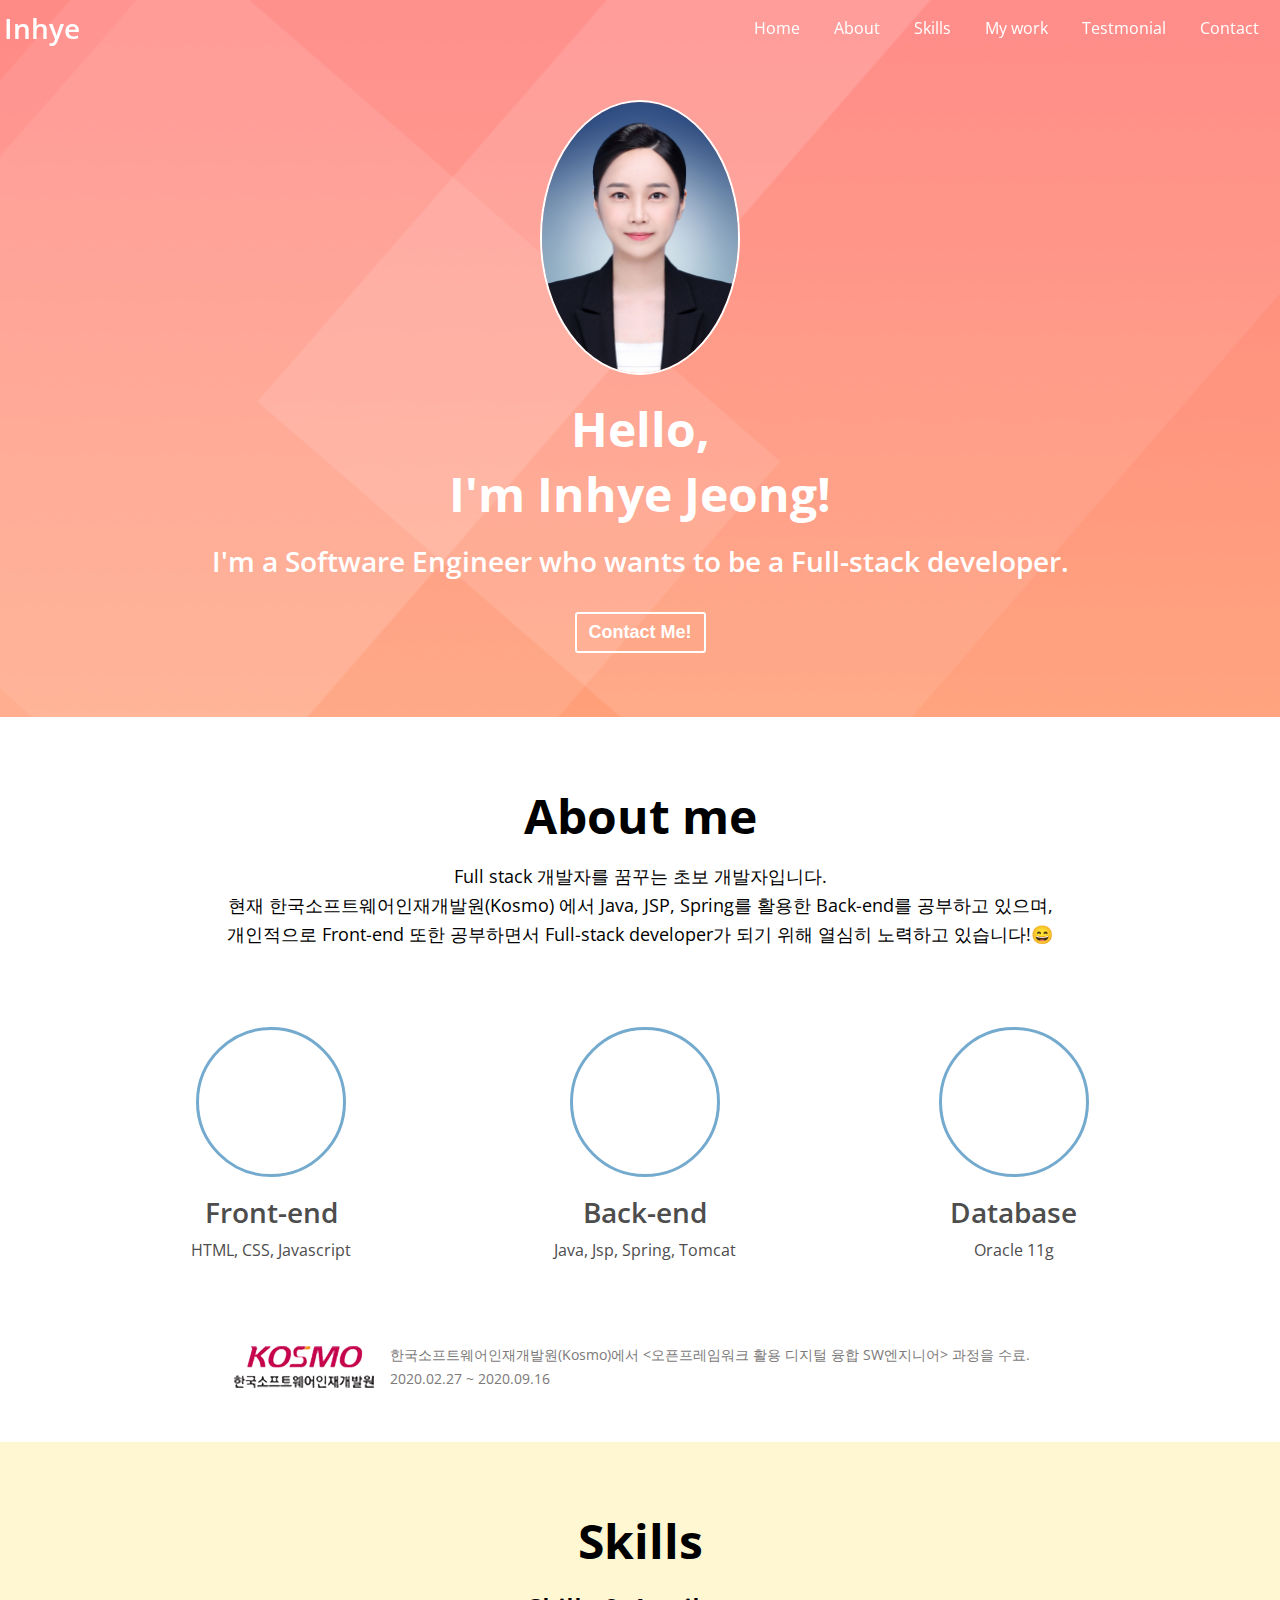
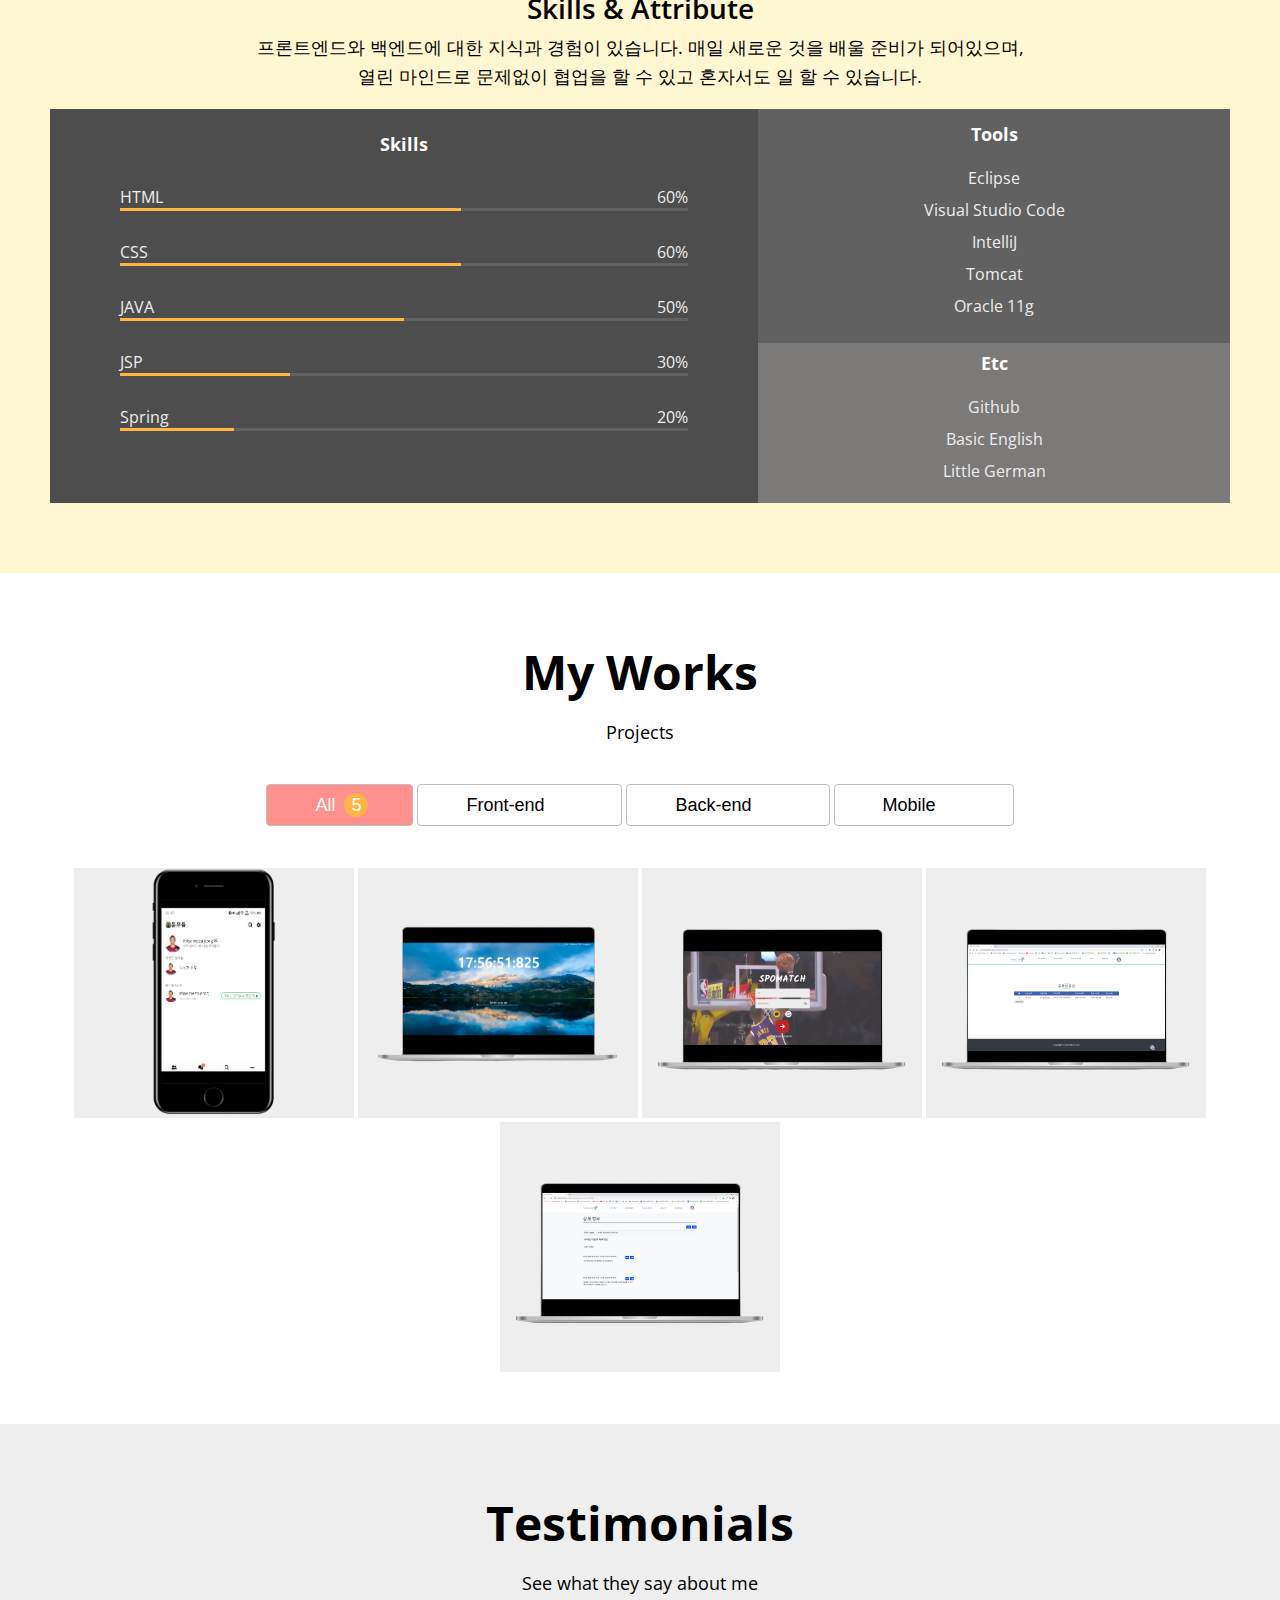
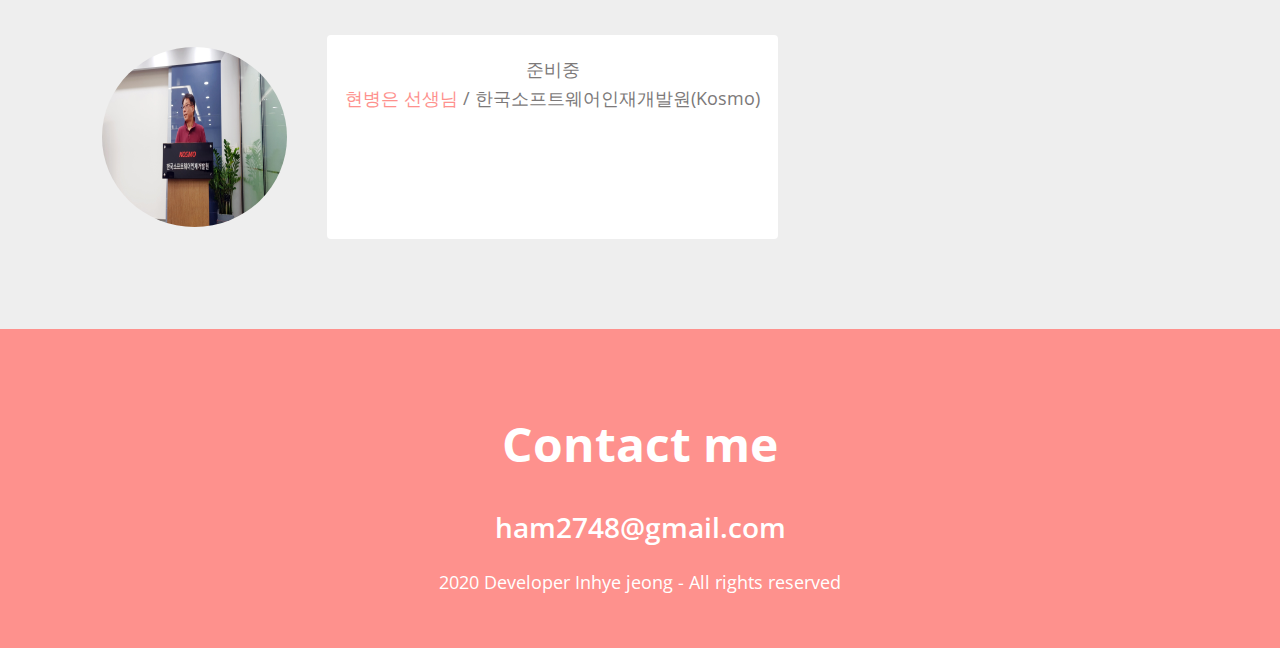
<file: index.html>
<!DOCTYPE html>
<html lang="en">
<head>
    <meta charset="UTF-8">
    <meta name="viewport" content="width=device-width, initial-scale=1.0">
    <!-- Font awesome CDN  -->
    <link rel="stylesheet" 
          href="https://use.fontawesome.com/releases/v5.13.0/css/all.css" 
          integrity="sha384-Bfad6CLCknfcloXFOyFnlgtENryhrpZCe29RTifKEixXQZ38WheV+i/6YWSzkz3V" 
          crossorigin="anonymous">
    <!-- 구글 폰트 CDN-->
    <link href="https://fonts.googleapis.com/css2?family=Open+Sans:wght@400;600;700&display=swap" 
          rel="stylesheet">
    <!-- CSS Import -->
    <link rel="stylesheet" 
          type="text/css" 
          href="css/style.css" />
    <script defer src="../js/main.js"></script>
    <title>정인혜_포트폴리오</title>
</head>
<body>
    <!-- 6개의 section으로 구분을 함 -->
    <!--  -->
    <!-- Navbar -->
    <!-- 전체 세션 구분  -->
    <nav id="navbar">
        <!-- 상단 로고단 구성 -->
        <div class="navbar__logo">
            <i class="fab fa-diaspora"></i>
            <a href="#">Inhye</a>
        </div>
        <!-- 메뉴 구성 -->
        <div class="navbar__menu">
            <ul class="navbar__menu">
                <li class="navbar__menu__item" data-link="#home">Home</li>
                <li class="navbar__menu__item" data-link="#about">About</li>
                <li class="navbar__menu__item" data-link="#skills">Skills</li>
                <li class="navbar__menu__item" data-link="#work">My work</li>
                <li class="navbar__menu__item" data-link="#testmonials">Testmonial</li>
                <li class="navbar__menu__item" data-link="#contact">Contact</li>
            </ul>
        </div>

        <!-- Toggle Button -->
        <button class="navbar__toggle-btn">
            <i class="fas fa-bars"></i>
        </button>
    </nav>

    <!-- HOME -->
    <section id="home">
        <div class="home__container">
            <img src="images/수정후.jpg"
            width="20%"
            height="20%" 
            alt="Inhye's profile photos" 
            class="home__avartar" 
            />
            <h1 class="home__title">Hello, <br/>I'm Inhye Jeong!</h1>
            <h2 class="home__description">I'm a Software Engineer who wants to be a Full-stack developer.</h2>
            <button class="home__contact" data-link="#contact">Contact Me!</button>
        </div>
    </section>


    <!-- About -->
    <!-- 프로필사진, 인삿말, 간단한 프로필 메세지, contact me -->
    <section id="about" class="section section__container">
        <!-- 공통되는 부분은 따로 클래스 or id의 명칭을 지정하지 않는다. -->
        <h1>About me</h1>
        <p>
            Full stack 개발자를 꿈꾸는 초보 개발자입니다.<p> 현재 한국소프트웨어인재개발원(Kosmo) 에서 Java, JSP, Spring를 활용한 Back-end를 공부하고 있으며, <p>
            개인적으로 Front-end 또한 공부하면서 Full-stack developer가 되기 위해 열심히 노력하고 있습니다!😄
        </p>
        <div class="about__majors">
            <div class="major">
                <div class="major__icon">
                    <i class="fab fa-html5"></i>
                </div>
                <h2 class="major__title">Front-end</h2>
                <div class="major__description">
                    HTML, CSS, Javascript
                </div>
            </div>
            <div class="major">
                <div class="major__icon">
                    <i class="fas fa-server"></i>
                </div>
                <h2 class="major__title">Back-end</h2>
                <div class="major__description">
                    Java, Jsp, Spring, Tomcat
                </div>
            </div>
            <div class="major">
                <div class="major__icon">
                    <i class="fas fa-database"></i>
                </div>
                <h2 class="major__title">Database</h2>
                <div class="major__description">
                    Oracle 11g
                </div>
            </div>
        </div>
        <div class="about__school">
            <div class="school ">
                <img src="images/school/logo_center.png" 
                alt="school" 
                class="school__logo">
                <div class="school__description">
                    <p class="school__name">
                        한국소프트웨어인재개발원(Kosmo)에서 <오픈프레임워크 활용 디지털 융합 SW엔지니어> 과정을 수료.
                    </p>
                    <p class="school__period">
                        2020.02.27 ~ 2020.09.16
                    </p>
                </div>
            </div>
        </div>
    </section>

    <!-- Skills -->
    <section id="skills" class="section">
        <div class="section__container">
            <h1>Skills</h1>
            <h2>Skills & Attribute</h2>
            <p>
                프론트엔드와 백엔드에 대한 지식과 경험이 있습니다. 
                매일 새로운 것을 배울 준비가 되어있으며,<p> 
                열린 마인드로 문제없이 협업을 할 수 있고 혼자서도 일 할 수 있습니다.
            </p>

            <!-- 전체적인 skills 설명 부분 -->
            <div class="skillset">
                <!-- 그래프로 보여줄 부분 -->
                <div class="skillset__left">
                    <h3 class="skillset__title">Skills</h3>
                    <div class="skill">
                        <div class="skill__description">
                            <span>HTML</span>
                            <span>60%</span>
                        </div>
                        <div class="skill__bar">
                            <div class="skill__value" style="width: 60%;"></div>
                        </div>
                    </div>
                    <div class="skill">
                        <div class="skill__description">
                            <span>CSS</span>
                            <span>60%</span>
                        </div>
                        <div class="skill__bar">
                            <div class="skill__value" style="width: 60%;"></div>
                        </div>
                    </div>
                    <div class="skill">
                        <div class="skill__description">
                            <span>JAVA</span>
                            <span>50%</span>
                        </div>
                        <div class="skill__bar">
                            <div class="skill__value" style="width: 50%;"></div>
                        </div>
                    </div>
                    <div class="skill">
                        <div class="skill__description">
                            <span>JSP</span>
                            <span>30%</span>
                        </div>
                        <div class="skill__bar">
                            <div class="skill__value" style="width: 30%;"></div>
                        </div>
                    </div>
                    <div class="skill">
                        <div class="skill__description">
                            <span>Spring</span>
                            <span>20%</span>
                        </div>
                        <div class="skill__bar">
                            <div class="skill__value" style="width: 20%;"></div>
                        </div>
                    </div>
                </div>
                <div class="skillset__right">
                    <div class="tools">
                        <h3 class="skillset__title">Tools</h3>
                        <ul class="tools__list">
                            <li><span>Eclipse</span></li>
                            <li><span>Visual Studio Code</span></li>
                            <li><span>IntelliJ</span></li>
                            <li><span>Tomcat</span></li>
                            <li><span>Oracle 11g</span></li>
                        </ul>
                    </div>
                    <div class="etc">
                        <h3 class="skillset__title">Etc</h3>
                        <ul class="etc__list">
                            <li><span>Github</span></li>
                            <li><span>Basic English</span></li>
                            <li><span>Little German</span></li>
                        </ul>
                    </div>
                </div>
            </div>
        </div>            
    </section>

    <!-- Work -->
    <section id="work" class="section">
       <div class="section__container">
        <h1>My Works</h1>
        <h3>Projects</h3>
        <div class="work__categories">
<!--button tag 안에 있는 data-filter를 설정,
Work categories 안에 버튼을 클릭하면 버튼안에 있는 filter 값에 따라서
그 data-type에 해당하는 것만 보여줌. -->
            <button class="category__btn selected" data-filter="*">
                All <span class="category__count">5</span>
            </button>
            <button class="category__btn" data-filter="front-end">
                Front-end <span class="category__count">3</span>
            </button>
            <button class="category__btn" data-filter="back-end">
                Back-end <span class="category__count">2</span>
            </button>
            <button class="category__btn" data-filter="mobile">
                Mobile <span class="category__count">0</span>
            </button>
        </div>
        <div class="works__projects">
            <a 
                href="https://github.com/ineainea/kakao-clone-v2" 
                class="project"
                target="blank"
                data-type="front-end">
                <!-- project의 이미지를 올릴부분 -->
                <img src="images/projects/kakao-clone-v2-removebg.png" 
                     alt="Kakako Talk Clone"
                     class="project__img">
                <!-- project에 대한 설명 부분 -->
                <div class="project__description">
                    <h3>Kakako Talk Clone </h3>
                    <span>Clone coding with HTML and CSS</span>
                </div>
            </a>
            <a 
            href="https://github.com/ineainea/Momentum-clone" 
            class="project"
            target="blank"
            data-type="front-end">
            <!-- project의 이미지를 올릴부분 -->
            <img src="images/projects/Momentum-clone-v2-removebg-preview.png" 
                 alt="Momentum TO-DO List Clone"
                 class="project__img">
            <!-- project에 대한 설명 부분 -->
            <div class="project__description">
                <h3>Momentum TO-DO List Clone</h3>
                <span>Clone coding with HTML, CSS, Javascript and OpenAPI</span>
            </div>
        </a>
        <a 
            href="https://github.com/ineainea/KOSMO62_SPOMATCH" 
            class="project"
            target="blank"
            data-type="front-end">
            <!-- project의 이미지를 올릴부분 -->
            <img src="images/projects/spomatch-removebg-preview.png" 
                 alt="Momentum TO-DO List Clone"
                 class="project__img">
            <!-- project에 대한 설명 부분 -->
            <div class="project__description">
                <h3>SPOMATCH</h3>
                <span>KOSMO62기 팀프로젝트로서 실시간 스포츠매칭을 하는 웹<br>Open API를 이용한 날씨 데이터 출력, 웹디자인 및 UI 구현</span>
            </div>
        </a>
        <a 
            href="https://github.com/ineainea/KOSMO62_SPOMATCH" 
            class="project"
            target="blank"
            data-type="back-end">
            <!-- project의 이미지를 올릴부분 -->
            <img src="images/projects/back-end1-removebg-preview.png" 
                 alt="Momentum TO-DO List Clone"
                 class="project__img">
            <!-- project에 대한 설명 부분 -->
            <div class="project__description">
                <h3>SPOMATCH</h3>
                <span>KOSMO62기 팀프로젝트로서 실시간 스포츠매칭을 하는 웹<br>spring 게시판CRUD 구현</span>
            </div>
        </a>
        <a 
            href="https://github.com/ineainea/KOSMO62_SPOMATCH" 
            class="project"
            target="blank"
            data-type="back-end">
            <!-- project의 이미지를 올릴부분 -->
            <img src="images/projects/back-end2-removebg-preview.png" 
                 alt="Momentum TO-DO List Clone"
                 class="project__img">
            <!-- project에 대한 설명 부분 -->
            <div class="project__description">
                <h3>SPOMATCH</h3>
                <span>KOSMO62기 팀프로젝트로서 실시간 스포츠매칭을 하는 웹<br>ajax 댓글CRUD 구현</span>
            </div>
        </a>
        </div>
       </div>
    </section>
    <!-- Testmonials -->
    <section id="testmonials" class="section">
        <div class="section__container">
            <!-- 제목부분 -->
        <h1>Testimonials</h1>
        <h3>See what they say about me</h3>
        <!-- 안에 구성부분 -->
        <div class="testmonials">
            <div class="testmonial">
                <!-- 추천인의 사진 -->
                <img src="images/testmonial/현병은강사님.jpg" 
                alt="People" 
                class="testmnial__avatar"/>
                <!-- 추천에 대한 내용 -->
                <div class="testmonial__speech-bubble">
                    <p>준비중</p>
                    <p class="name">
                        <a href="http://www.ikosmo.co.kr/introduce/introduceTeacher.ans">
                            현병은 선생님
                        </a>
                         / 한국소프트웨어인재개발원(Kosmo)
                    </p>
                </div>
            </div>
        </div>
        </div>
    </section>
    <!-- Contact -->
    <section id="contact" class="section">
        <h1 class="contact__title">Contact me</h1>
        <h2 class="contact__email">ham2748@gmail.com</h2>
        <div class="contact__link">
            <a href="https://github.com/ineainea" target="_blank">
                <i class="fab fa-github"></i>
            </a>
            <a href="https://www.instagram.com/jeonginhye769/" target="_blank">
                <i class="fab fa-instagram"></i>
            </a>
        </div>
        <p class="conntact__rights">
            2020 Developer Inhye jeong - All rights reserved
        </p>
    </section>

    <!-- Arrow Up-->
    <button class="arrow-up">
        <i class="fas fa-arrow-up"></i>
    </button>
</body>
</html>
</file>
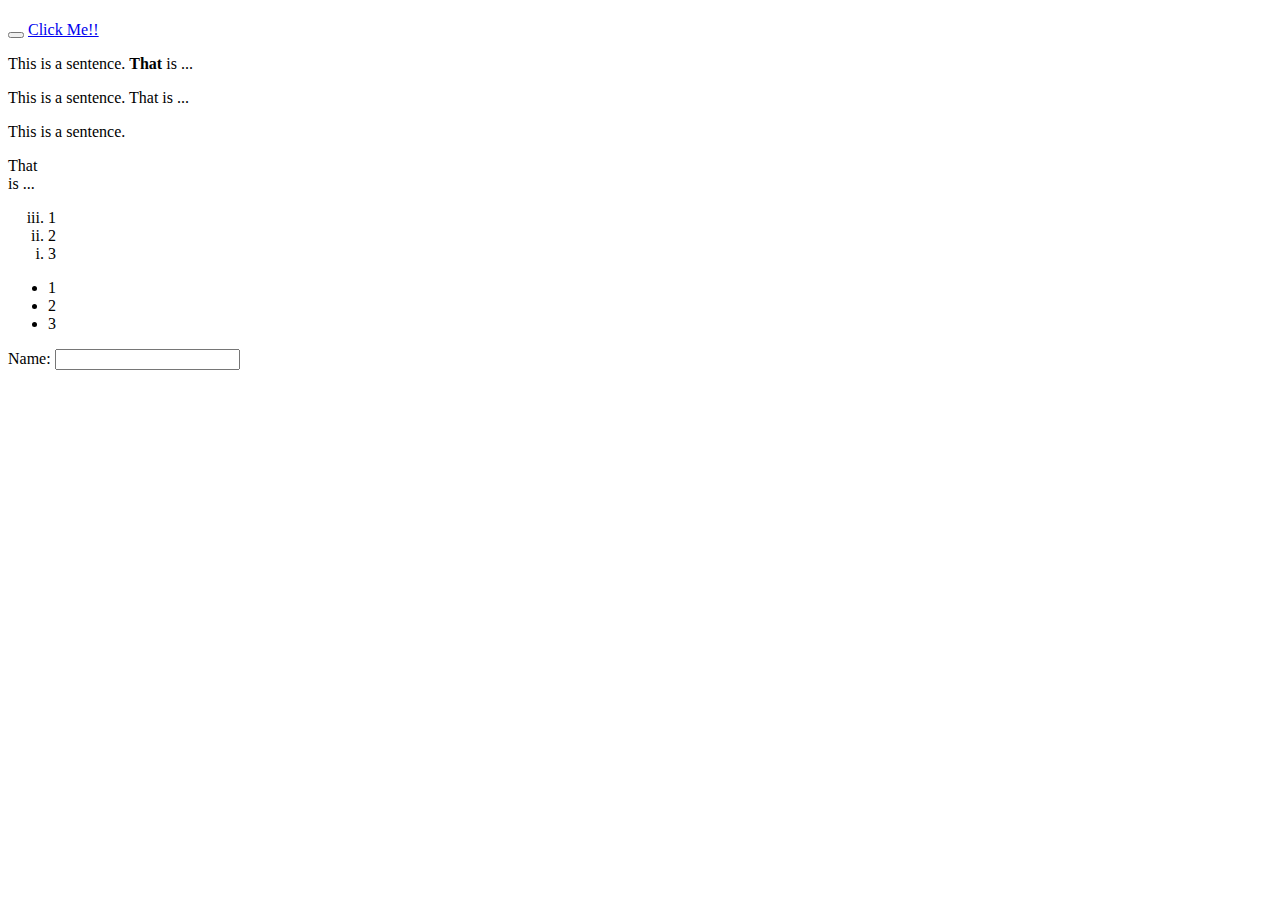
<file: index2.html>
<!DOCTYPE html>
<html lang="en">
    <!-- head는 페이지에 대한 metadata를 포함하는 것. head에 내용은 페이지에 표시되지 않음 -->
<head>
    <!-- 문서에서 허용하는 문자집합을 표시함 -->
    <!-- 전세계적인 character 집합으로 많은 언어들의 문자를 포함하고 있는 utf-8 사용. -->
    <meta charset="UTF-8">
    <!-- name, contnet: 저자와 설명을 추가 -->
    <!-- name, 메타 요소가 어떤 정보의 형태를 가지고 있는지 알려줌 -->
    <!-- content, 실제 메타데이터의 컨텐츠, 페이지 컨텐츠 관련  -->
    <!-- 저자를 지정하는 것은 콘텐츠 작성자에 대한 정보를 볼 수 있게 해준다.  -->
    <!-- 페이지 콘텐츠 관련 키워드를 포함시키는 것은 검색엔진에서 이 페이지가 더 많이 표시 될 가능성이 생기게 할 수 있다.  -->
    <meta name="viewport" content="width=device-width, initial-scale=1.0">
    <!-- HTML 문서 전체릐 타이틀을 표현하기 위한 메타데이터 -->
    <title>Practice</title>
</head>
<body>
    <!--Box vs Item-->
    <!--Box-->
    <header></header>
    <footer></footer>
    <section></section>
    <div></div>
    <span></span>
    
    <!--Item-->
    <h1></h1>
    <button></button>
    <!-- etc... -->

    <!--문서 or 링크를 연결하는 a 태그-->
    <!--a 태그에 속성값 hypertext reference, 연결할 주소를 지정하는 속성-->
    <!--target 속성: 링크를 클릭할 때 창을 어떻게 열지 결정함.-->
    <a href="https://google.com" target="_black">Click Me!!</a>

    <!-- Block vs Inline -->
    <!-- paragraph, 문단을 정의하는 p 태그 -->
    <!-- 글자를 굵게 표시하는 b 태그, blod, 최신 표준은 b 태그보다 strong 태그를 권고 -->
    <!-- b 태그는 Inline 태그 -->
    <p>This is a sentence. <b>That</b> is ...</p>

    <!-- CSS와 함께 쓰이는 span 태그 -->
    <!-- diplay 속성 = Inline, 줄 바꿈이 되지 않음 -->
    <p>This is a sentence. <span>That</span> is ...</p>
    <!-- 레이아웃을 나누는데 쓰이는 div 태그, Division의 약자 -->
    <!-- diplay 속성 = Block, 줄 바꿈이 일어남 -->
    <!-- 가상의 레이아웃을 설계하는데 쓰이며, CSS와 연동하여 쓰임. -->
    <p>This is a sentence. <div>That</div> is ...</p>

    <!-- List (ol vs ul) -->
    <!-- List 태그 ordered list, unordered list -->
    <!-- List 아이템 li, 목록을 만드는 태그, 단독으로 쓰이지 않고 ol 또는 ul과 같이 쓰인다. -->
    <!-- ol>li*3 -->
    <!-- ol, ordered list 태그, 번호를 메겨 순서가 있는 목록을 만듬 -->
    <!-- type 속성은 항목을 셀 때 사용할 카운터의 유형, a,A,i,I,1(숫자) 유형이 있음 -->
    <!-- reversed, 목록의 순서 역전. 즉, 내부에 지정한 항목이 역순으로 배열된 것이지 나타냄. -->
    <ol type="i" reversed>
        <li>1</li>
        <li>2</li>
        <li>3</li>
    </ol>

    <!-- ul, unordered list 태그, 순서없이 모양으로 목록을 만듬. -->
    <!-- ul>li*3 -->
    <ul>
        <li>1</li>
        <li>2</li>
        <li>3</li>
    </ul>

    <!-- Input and type -->
    <!-- Input 태그, 사용자의 데이터를 받을 수 있는 대화형 컨트롤 -->
    <!-- type에 따라 특성이 매우 달라짐, MDN input type 부분 참고 -->
    <!-- label 태그, 사용자 인터페이스 항목의 설명을 나타냄. -->
    <!-- for 속성: for의값과 id의 값이 같으면 연결됨, 그룹화-->
    <!-- label, input 둘다 Inline -->
    <label for="username">Name: 
        <!-- input내 무수한 input 생성 가능, 그렇기떄문에 id를 통해 식별자를 만들어냄. -->
        <input type="text" id="username">
    </label>

</body>
</html>
</file>
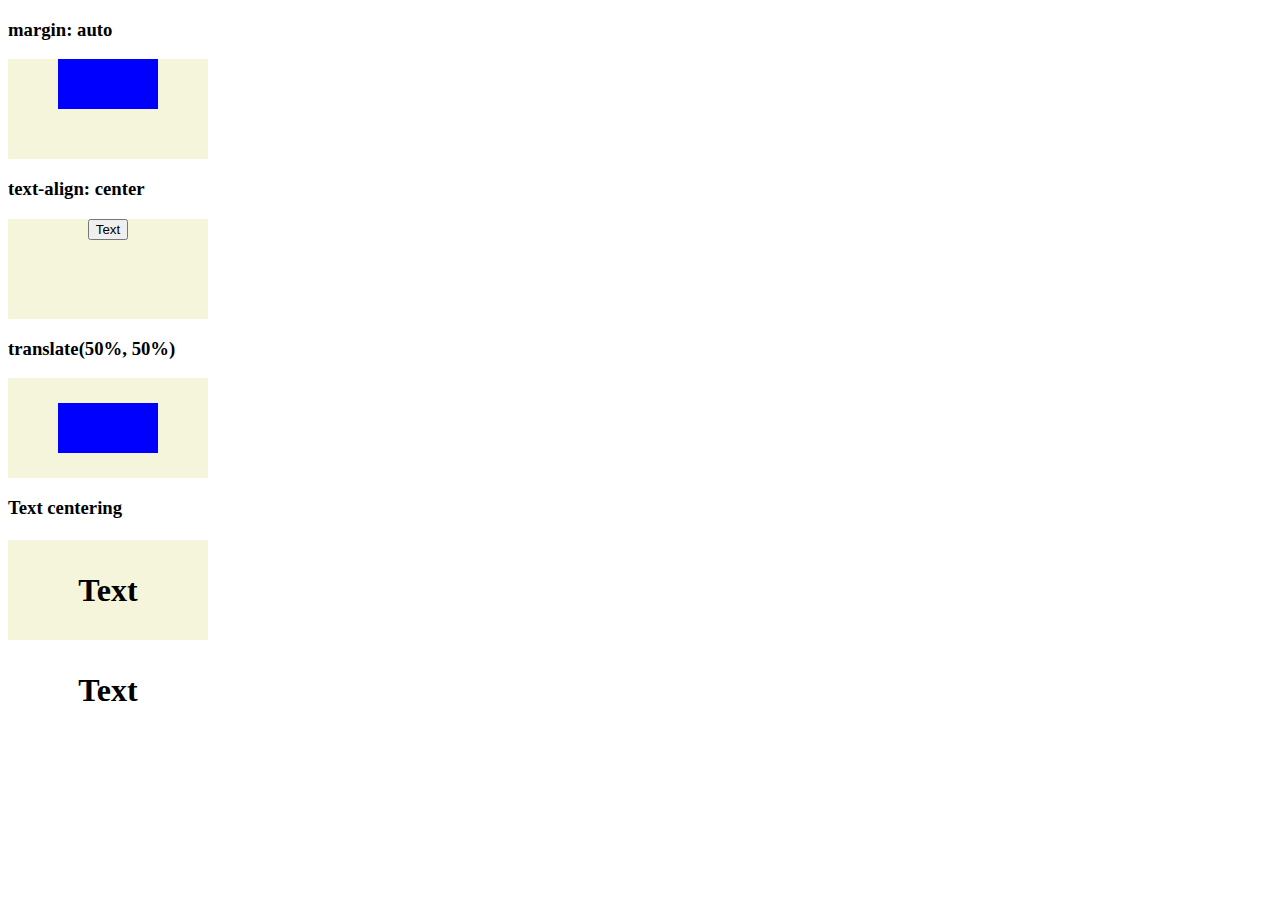
<file: css-collection/alignment.html>
<!DOCTYPE html>
<html lang="en">
  <head>
    <meta charset="UTF-8" />
    <meta name="viewport" content="width=device-width, initial-scale=1.0" />
    <title>Document</title>
    <style>
      .box {
        width: 200px;
        height: 100px;
        background-color: beige;
      }

      .inner {
        width: 50%;
        height: 50%;
        background-color: blue;
      }

      .inner1 {
        margin: auto;
      }

      .box2 {
        text-align: center;
      }

      .inner3 {
        transform: translate(50%, 50%);
      }

      .box4 h1 {
        text-align: center;
        line-height: 100px;
      }
    </style>
  </head>
  <body>
    <h3>margin: auto</h3>
    <div class="box box1">
      <div class="inner inner1"></div>
    </div>
    <h3>text-align: center</h3>
    <div class="box box2">
      <button>Text</button>
    </div>
    <h3>translate(50%, 50%)</h3>
    <div class="box box3">
      <div class="inner inner3"></div>
    </div>
    <h3>Text centering</h3>
    <div class="box box4">
      <h1>Text<br />Text</h1>
    </div>
  </body>
</html>
</file>
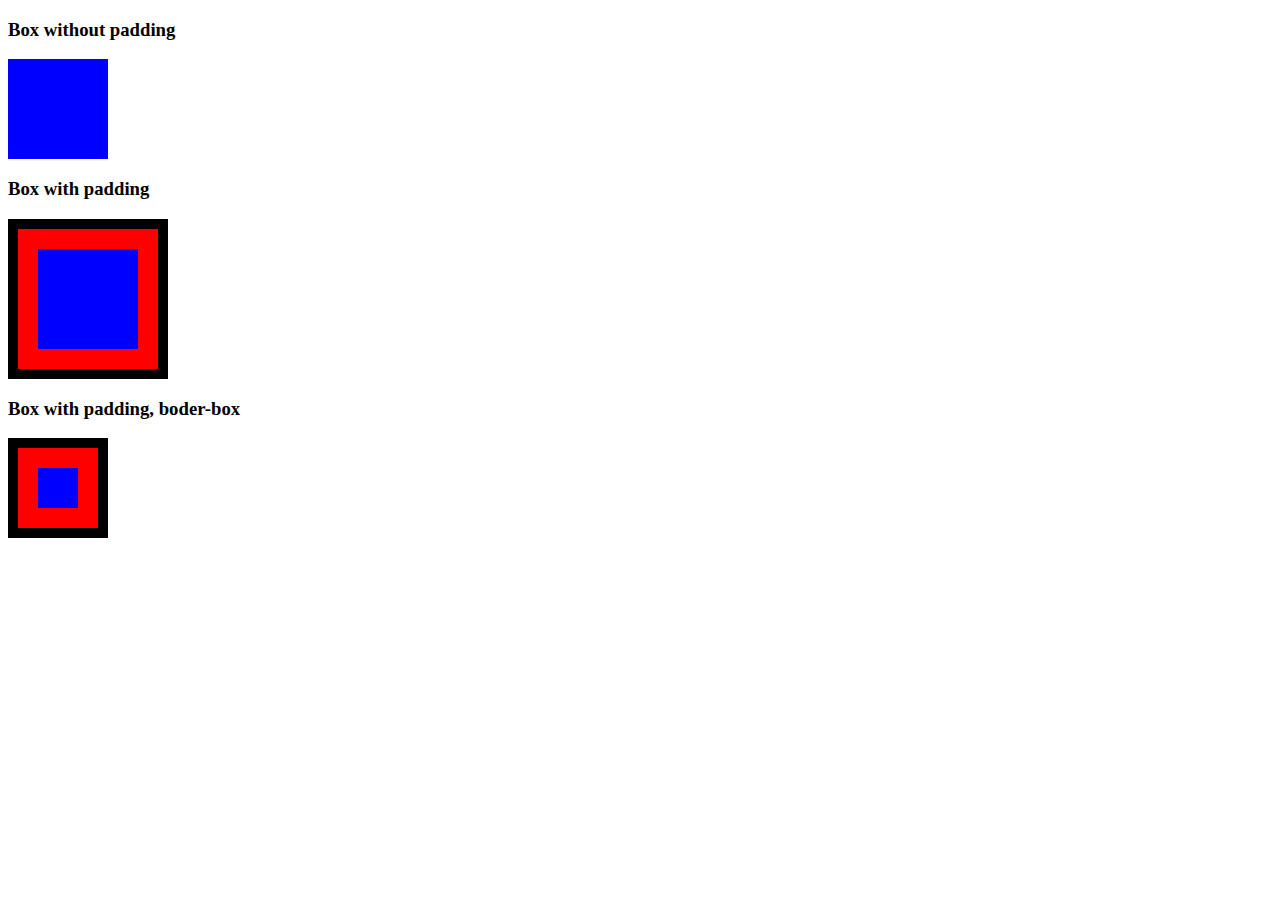
<file: css-collection/box-sizing.html>
<!DOCTYPE html>
<html lang="en">
  <head>
    <meta charset="UTF-8" />
    <meta name="viewport" content="width=device-width, initial-scale=1.0" />
    <title>Document</title>
    <!-- https://developer.mozilla.org/en-US/docs/Web/CSS/box-sizing -->
    <style>
      .box {
        width: 100px;
        height: 100px;
        background-color: red;
      }
      .inner {
        width: 100%;
        height: 100%;
        background-color: blue;
      }
      .box2 {
        padding: 20px;
        box-sizing: content-box;
        border: 10px solid black;
      }
      .box3 {
        padding: 20px;
        box-sizing: border-box;
        border: 10px solid black;
      }
    </style>
  </head>
  <body>
    <h3>Box without padding</h3>
    <div class="box box1">
      <div class="inner"></div>
    </div>

    <h3>Box with padding</h3>
    <div class="box box2">
      <div class="inner"></div>
    </div>

    <h3>Box with padding, boder-box</h3>
    <div class="box box3">
      <div class="inner"></div>
    </div>
  </body>
</html>
</file>
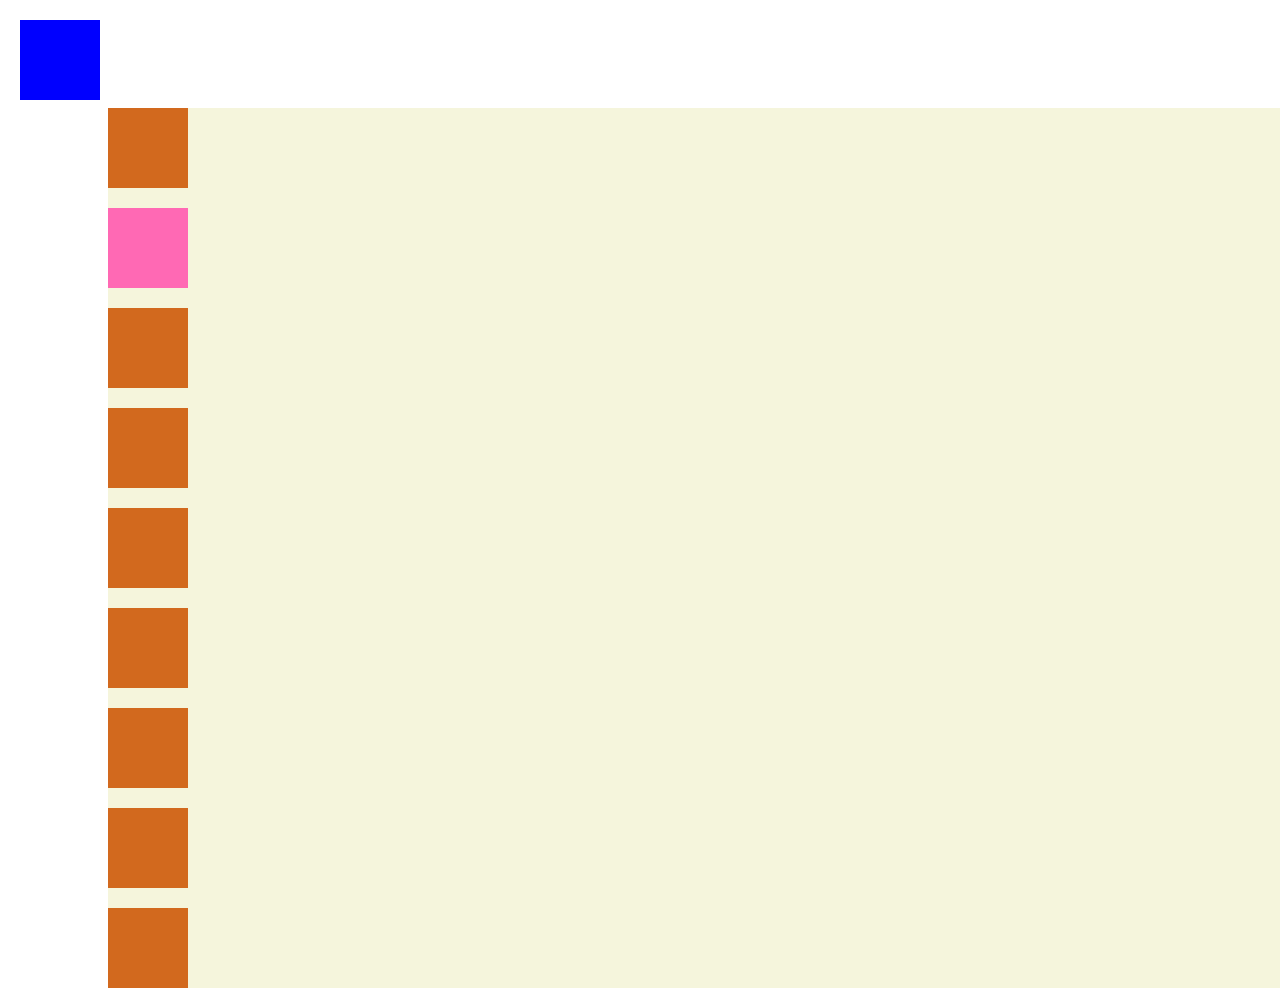
<file: css-collection/position-sticky.html>
<!DOCTYPE html>
<html lang="en">
  <head>
    <meta charset="UTF-8" />
    <meta name="viewport" content="width=device-width, initial-scale=1.0" />
    <title>Document</title>
    <!-- https://developer.mozilla.org/en-US/docs/Web/CSS/position-->
    <!-- https://developer.mozilla.org/en-US/docs/Web/CSS/Containing_Block -->
    <style>
      .container {
        position: relative;
        top: 100px;
        left: 100px;
        background-color: beige;
      }

      .box {
        width: 80px;
        height: 80px;
        margin-bottom: 20px;
        background-color: chocolate;
      }

      .box2 {
        background-color: hotpink;
        position: sticky;
        top: 20px;
        left: 20px;
      }

      .box3 {
        background-color: blue;
        position: fixed;
        top: 20px;
        left: 20px;
      }
    </style>
  </head>
  <body>
    <div class="container">
      <div class="box box1"></div>
      <div class="box box2"></div>
      <div class="box box3"></div>
      <div class="box box4"></div>
      <div class="box box5"></div>
      <div class="box box6"></div>
      <div class="box box7"></div>
      <div class="box box8"></div>
      <div class="box box9"></div>
      <div class="box box10"></div>
    </div>
  </body>
</html>

<!--fix와 position의 차이
fix는 기존에 들어있는 부모 tag를 무시한채 위치가 고정된다
position은 부모 tag안에서 위치를 고정한다.
둘 다 고정될 위치를 지정해줘야 고정이 된다.
-->
</file>
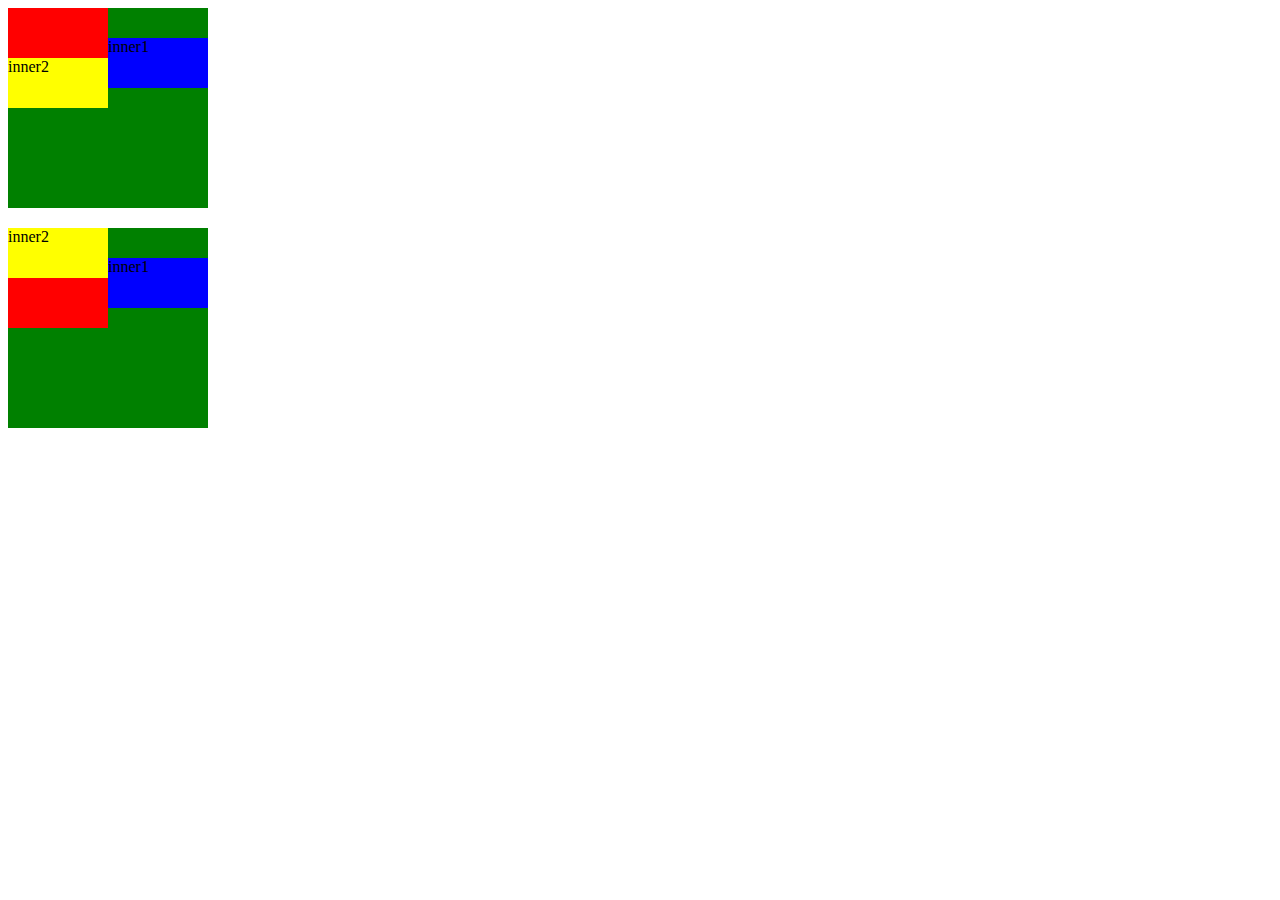
<file: css-collection/position.html>
<!DOCTYPE html>
<html lang="en">
  <head>
    <meta charset="UTF-8" />
    <meta name="viewport" content="width=device-width, initial-scale=1.0" />
    <title>Document</title>
    <!-- https://developer.mozilla.org/en-US/docs/Web/CSS/position -->
    <!-- https://developer.mozilla.org/en-US/docs/Web/CSS/Containing_Block -->
    <style>
      .outer {
        width: 200px;
        height: 200px;
        margin-bottom: 20px;
        background-color: green;
      }
      .box {
        width: 100px;
        height: 100px;
        background-color: red;
        position: relative;
      }
      .inner {
        width: 100%;
        height: 50%;
      }
      .inner1 {
        background-color: blue;
      }
      .inner2 {
        background-color: yellow;
      }

      .box1 .inner1 {
        position: relative;
        top: 30px;
        left: 100px;
      }

      .box2 .inner1 {
        position: absolute;
        top: 30px;
        left: 100px;
      }
    </style>
  </head>
  <body>
    <div class="outer">
      <div class="box box1">
        <div class="inner inner1">inner1</div>
        <div class="inner inner2">inner2</div>
      </div>
    </div>
    <div class="outer">
      <div class="box box2">
        <div class="inner inner1">inner1</div>
        <div class="inner inner2">inner2</div>
      </div>
    </div>
  </body>
</html>
</file>
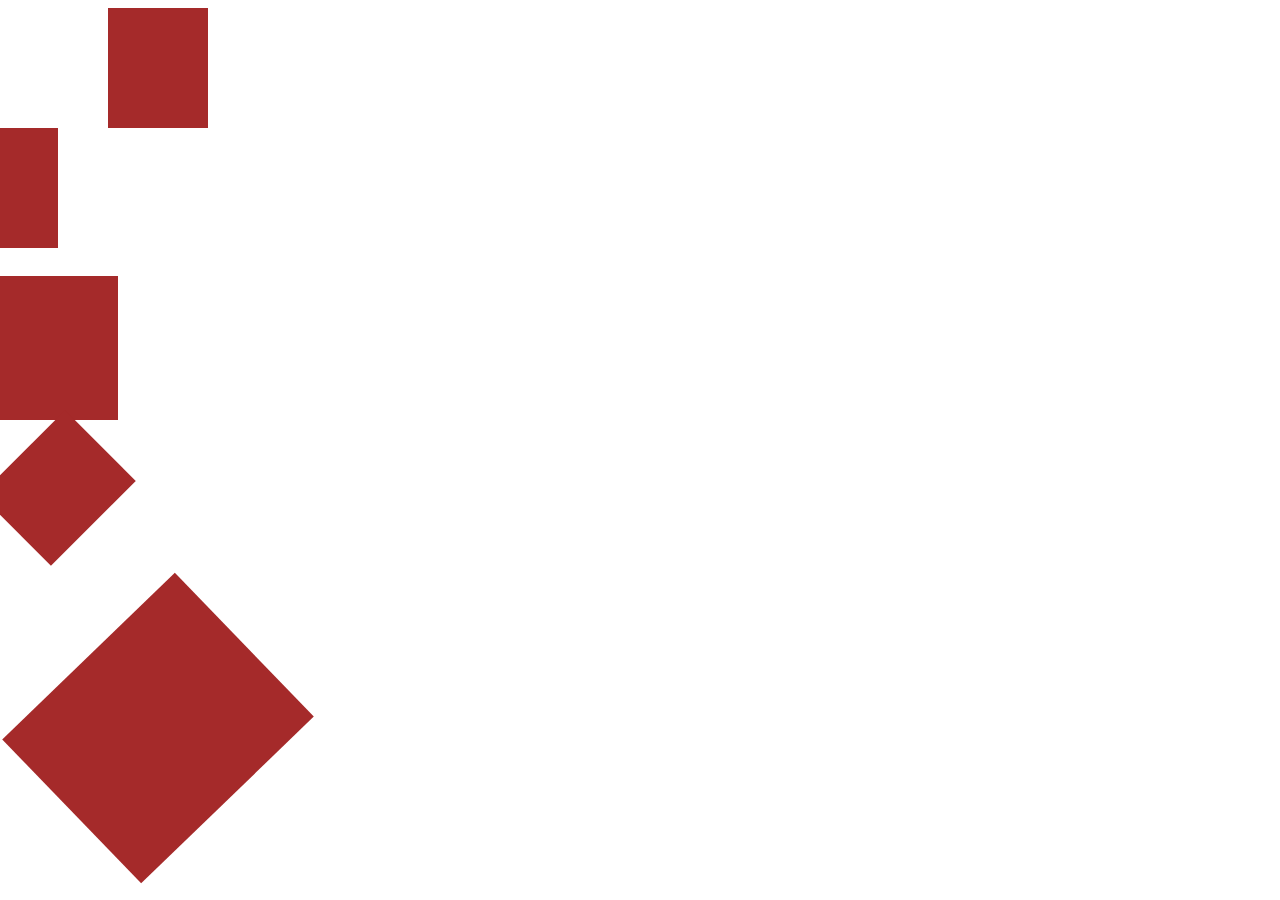
<file: css-collection/transform.html>
<!DOCTYPE html>
<html lang="en">
  <head>
    <meta charset="UTF-8" />
    <meta name="viewport" content="width=device-width, initial-scale=1.0" />
    <title>Document</title>
    <!-- https://developer.mozilla.org/en-US/docs/Web/CSS/transform -->
    <style>
      .box {
        width: 100px;
        height: 120px;
        background-color: brown;
        margin-bottom: 20px;
      }

      .box1 {
        transform: translateX(100px);
      }

      .box2 {
        transform: translate(-50px, -20px);
      }

      .box3 {
        transform: scale(1.2);
      }

      .box4 {
        transform: rotate(45deg);
      }

      .box5 {
        transform: translate(100px, 100px) scale(2) rotate(46deg);
      }
    </style>
  </head>
  <body>
    <div class="box box1"></div>
    <div class="box box2"></div>
    <div class="box box3"></div>
    <div class="box box4"></div>
    <div class="box box5"></div>
  </body>
</html>
</file>
<file: css-collection/transition.html>
<!DOCTYPE html>
<html lang="en">
  <head>
    <meta charset="UTF-8" />
    <meta name="viewport" content="width=device-width, initial-scale=1.0" />
    <title>Document</title>
    <!-- https://developer.mozilla.org/en-US/docs/Web/CSS/transition -->
    <!-- https://developer.mozilla.org/en-US/docs/Web/CSS/animation-timing-function -->
    <!-- https://cubic-bezier.com/ -->
    <style>
      .box {
        width: 100px;
        height: 100px;
        margin: 20px;
        background-color: pink;
      }

      .box1:hover {
        background-color: blueviolet;
        transition: background-color 300ms linear;
      }

      .box2:hover {
        border-radius: 50%;
        background-color: cornflowerblue;
        transition: all 2s ease;
      }

      .box3:hover {
        border-radius: 50%;
        transform: translateX(400px);
        background-color: cornflowerblue;
        transition: all 3s ease;
      }
    </style>
  </head>
  <body>
    <div class="box box1"></div>
    <div class="box box2"></div>
    <div class="box box3"></div>
  </body>
</html>
</file>
<file: css/style.css>
/* Global Setting */
:root
{
    /* Color */
    --color-white: #ffffff;
    --color-light-white: #eeeeee;
    --color-dark-white: #bdbdbd;
    --color-pink: #fe918d;
    --color-dark-pink: #ff6863;
    --color-dark-grey: #4d4d4d;
    --color-grey: #616161;
    --color-light-grey: #7c7979;
    --color-blue: #73aace;
    --color-yellow: #fff7d1;
    --color-orange: #feb546;
    --color-black: #000000;

    /* Font Size */
    --font-large: 48px;
    --font-medium: 28px;
    --font-regular: 18px;
    --font-small: 16px;
    --font-micro: 14px;

    /* Font weight */
    --weight-bold: 700;
    --weight-semi-bold: 600;
    --weight-regular: 400;

    /* Size */
    --size-border-radius: 4px;

    /* Annimation */
    --animation-duration: 300ms;
}

/* Universial tags */
*
{
    box-sizing: border-box;
}

body
{
    font-family: 'Open Sans', sans-serif;
    margin: 0;
    cursor: default;
}

a
{
    /* 밑줄 색 삭제 */
    text-decoration: none;
    color: var(--color-white);
}

button
{
    background-color: transparent;
    cursor: pointer;
    border: none;
    outline: none;
}

ul
{
    /* 목록 앞 마커를 정하는 속성 */
    list-style: none;
    padding-left: 0;
}

/* Typography */
h1 {
    font-size: var(--font-large);
    font-weight: var(--weight-bold);
    color: var(--color-black);
    margin: 16px 0px;
  }
  
h2 {
    font-size: var(--font-medium);
    font-weight: var(--weight-semi-bold);
    color: var(--color-black);
    margin: 8px 0;
  }
  
  h3 {
    font-size: var(--font-regular);
    font-weight: var(--weight-regular);
    color: var(--color-black);
    margin: 8px 0;
  }
  
  p {
    font-size: var(--font-regular);
    font-weight: var(--weight-regular);
    color: var(--color-black);
    margin: 4px 0;
  }


/* Navbar */
#navbar
{
    /* 2군데로 나누고 */
    display: flex;
    position: fixed;
    width: 100%;
    height: 55px;
    /* 양옆으로 간격을 벌려놓는다 */
    justify-content: space-between;
    background-color: transparent;
    /* 수직일 때의 중심을 잡을 떄는 align-items */
    align-items: center;
    color: var(--color-white);
    padding: 4px;
    transition: all var(--animation-duration) ease-in;
    /* 가장 위의 위치에 올려놓음 */
    z-index: 1;
}

#navbar.navbar--dark
{
    background-color: var(--color-pink);
    height: 55px;
    padding: 4px;
}

.navbar__menu
{
    /* 수평으로 놓게함 */
    display: flex;
}

.navbar__logo
{
    font-size: var(--font-medium);
    font-weight: var(--weight-semi-bold);
}

.navbar__menu__item
{
    /* 간격 띄어놓음 */
    padding: 8px 12px;
    margin: 0 4px;
    cursor: pointer;
    border: 1px solid transparent;
    border-radius: var(--size-border-radius);
}

/* navbar__menu__item 위로 마우스가 올라갔을 때 */
.navbar__menu__item:hover
{
    border-color: var(--color-white);
    background-color: var(--color-dark-pink);
    
}

.navbar__toggle-btn
{
    /*기존 자리에서 빠져나와 자리를 잡음
    top, left 등 자리를 지정해줘야함*/
    /* 페이지의 사이즈가 768px 이상일때는 토글버튼이 안보임*/
    position: absolute;
    top: 24px;
    right: 32px;
    font-size: 24px;
    color: var(--color-white);
    display: none;
}


/* HOME */
#home
{
    background: url('../images/homebackground.png') center/cover no-repeat;
    padding: 40px;
    padding-top: 100px;
    text-align: center;
}

.home__avartar
{
    width: 200px;
    height: 275px;
    border-radius: 50%;
    border: 2px solid var(--color-white);
}

.home__title,
.home__description
{
    color: var(--color-white);
}

.home__contact
{
    font-size: var(--font-regular);
    font-weight: var(--weight-semi-bold);
    margin: 24px;
    padding: 8px 12px;
    border: 2px solid var(--color-white);
    border-radius: 3px;
    color: var(--color-white);
}

/* Section common */
.section
{
    padding: 50px;
    text-align: center;
    /*보통 1000~1200px 이 데스크탑에서
    편하게 볼 수 있는 너비이다.*/
    margin: auto;
}

.section__container
{
    max-width: 1200px;
    margin: auto;
}

.about__majors
{
    display: flex;
    justify-content: space-around;
    margin: 80px 0;
}

.about__school
{
    display: flex;
    justify-content: space-around;
}

.major__icon
{
    width: 150px;
    height: 150px;
    line-height: 150px;
    font-size: 90px;
    margin: auto;
    border: 3px solid var(--color-blue);
    border-radius: 50%;
    margin-bottom: 16px;
    color: var(--color-blue);
}
.major__icon i
{
    /* 애니메이션은 300ms ~ 350ms 사이에서 사용하는것이 적당
    그 이상 혹은 이하는 너무 빠르거나 느리다. */
    transition: all 350ms ease;
}
.major__icon:hover i
{
    color: var(--color-pink);
    transform: rotate(-30deg) scale(1.1);
}

.major__title,
.major__description
{
    color: var(--color-dark-grey);
}

.major__description
{
    font-size: var(--font-small);
}

.school
{
    display: flex;
    align-items: center;
}

.school__description
{
    margin: 0 16px;
    text-align: left;
}

.school__name,
.school__period
{
    color: var(--color-light-grey);
}

.school__name
{
    font-size: var(--font-micro);
}

.school__period
{
    font-size: var(--font-micro);
}

/* Skill */
#skills
{
    background-color: var(--color-yellow);
    
}

.skillset
{
    display: flex;
    background-color: var(--color-light-grey);
    color: var(--color-light-white);
    margin: 20px 0;
}

.skillset__title
{
    color: var(--color-white);
    font-weight: var(--weight-bold);
    margin-top: 8px;
}

.skillset__left
{
    flex-basis: 60%;
    background-color: var(--color-dark-grey);
    padding: 15px 40px;
}

.skill
{
    margin: 30px;
}

.skill__description
{
    display: flex;
    justify-content: space-between;
}

.skill__bar
{
    width: 100%;
    height: 3px;
    background-color: var(--color-grey);
}

.skill__value
{
    height: 3px;
    background-color: var(--color-orange);
}

.skillset__right
{
    flex-basis: 40%;
}

.tools
{
    background-color: var(--color-grey);
    padding: 5px;
}

.tools li,
.etc li
{
    padding: 5px;
}

/* Work */
.work__categories
{
    margin: 40px;
}

.category__btn
{
    border: 1px solid var(--color-dark-white);
    border-radius: var(--size-border-radius);
    font-size: var(--font-regular);
    padding: 8px 48px;
}

.category__btn.selected,
.category__btn:hover
{
    background-color: var(--color-pink);
    color: var(--color-white);
}
.category__btn.selected .category__count,
.category__btn:hover .category__count
{
    opacity: 1;
    top: 0;
}
.category__count
{
    background-color: var(--color-orange);
    border-radius: 50%;
    color: var(--color-white);
    width: 24px;
    height: 24px;
    line-height: 24px;;
    display: inline-block;
    position: relative;
    top: -20px;
    left: 4px;
    opacity: 0;
    transition: all var(--animation-duration) ease-in;
}

.works__projects
{
    display: flex;
    flex-wrap: wrap;
    justify-content: center;
    opacity: 1;
    transition: all var(--animation-duration) ease-out;
}

.works__projects.anim-out
{
    opacity: 0;
    transform: scale(0.96) translateY(40px);
}

.project
{
    position: relative;
    display: flex;
    justify-content: center;
    align-items: center;
    width: 280px;
    height: 250px;
    margin: 2px;
    background-color: var(--color-light-white);
    transition: all var(--animation-duration) ease-out;
}

.project.invisible
{
    display: none;
}

.project__img
{
    max-width: 100%;
    max-height: 100%;
}

.project__description
{
    /*posion: absolute를 쓰게되면 근접한 노드중에 static을 쓰지 않은 부모로 찾아가게 됨*/
    /*아무것도 쓰지않으면 default로 static이 사용됨*/
    /*결국 boby부분으로 올라감*/
    /*위에 .project에서 선언한 position: relative; 으로 영역에서만 absolute 이동 할 수 있음 */
    position: absolute;
    background-color: black;
    display: flex;
    flex-direction: column;
    justify-content: center;
    width: 100%;
    height: 100%;
    top: 0;
    left: 0;
    opacity: 0;
    transform: translateY(10px);
    transition: all var(--animation-duration) ease-in;
}

.project:hover .project__description
{
    opacity: 0.8;
    transform: translateY(0px);
}

.project__description h3
{
    color: var(--color-white);
}

.project__description h3:after
{
    content: '';
    display: block;
    position: relative;
    left: 50%;
    width: 25px;
    height: 2px;
    margin-left: -12px;
    margin-top: 8px;
    background-color: var(--color-dark-white);
}

/* Testimonial */
#testmonials
{
    background-color: var(--color-light-white);
}

.testmonials
{
    margin: 40px;
    text-align: center;
    justify-content: center;
}

.testmonial
{   
    display: flex;
    margin: 32px 0;
}

.testmnial__avatar
{
    width: 185px;
    height: 180px;
    border-radius: 50%;
    margin: 12px;
}
/* 홀수일때 margin을 오른쪽에만 줌 */
.testmnial__avatar:nth-child(odd)
{
    margin-right: 40px;
}
/* 짝수일 때 margin을 왼쪽에만 줌 */
.testmnial__avatar:nth-child(even)
{
    margin-left: 40px;
}

.testmonial__speech-bubble
{
    padding: 18px;
    background-color: var(--color-white);
    border-radius: var(--size-border-radius);
}

.testmonial__speech-bubble p
{
    color: var(--color-light-grey);
}

.testmonial__speech-bubble a
{
    color: var(--color-pink);
}

/* Contact */
#contact
{
    background-color: var(--color-pink);
}

.contact__title,
.contact__email,
.conntact__rights
{
    color: var(--color-white);
}

.contact__title
{
    margin: 32px;
}

.contact__link
{
    font-size: var(--font-large);
    margin: 24px 0;
    transition: all var(--animation-duration) ease-in;
}

.contact__link i:hover
{
    transform: scale(1.1);
    color: var(--color-yellow);
}

/* Scroll */
.arrow-up
{
    position: fixed;
    bottom: 50px;
    right: 50px;
    width: 70px;
    height: 70px;
    font-size: 50px;
    background-color: var(--color-pink);
    color: var(--color-white);
    border-radius: 50%;
    opacity: 0;
    transition: opacity 300ms ease-in;
    /*안보일때는 클릭할 수 없도록 pointer event를 없앤다*/
    pointer-events: none;
}

.arrow-up.visible
{
    opacity: 1;
    pointer-events: auto;
}

/* 반응형 */
/* For below 768px screen width*/
/* 스크린의 넓이가 768px 이하일 때 토글 버튼이 나타남*/
/*스크린 사이즈가 작을때만 적용되는 스타일링*/
@media screen and (max-width: 768px)
{
    .navbar__toggle-btn
    {
        display: block;
    }
    #navbar
    {
        /* 아래로 위치하게 만듬 */
        /* column 일 떄는 중심축이 수직임
        그래서 중심을 수평 반대쪽에서 정리해야함*/
        flex-direction: column;
        /*왼쪽으로 정렬함*/
        align-items: flex-start;
    }
    /*메뉴 개당 하나씩 아래로*/
    .navbar__menu
    {
        flex-direction: column;
        text-align: center;
        width: 100%;
        /*토글버튼을 클릭 시 보여줘야 하기때문에 display: none 으로
        평소에는 볼 수 없게 한다.*/
        display: none;
    }
    .about__majors
    {
        flex-direction: column;
    }
    .major
    {
        margin-bottom: 38px;
    }
    .skillset
    {
        flex-direction: column;
    }
    /*화면을 가로로 꽉 차게 만듬
    위에서 @media로 사이즈를 제한했기 때문에 해당 사이즈가 넘으면
    flex-grow 효과는 사라짐*/
    .project
    {
        flex-grow: 1;
    }
    .testmnial__avatar
    {
        width: 80px;
        height: 80px;
    }
}
</file>
